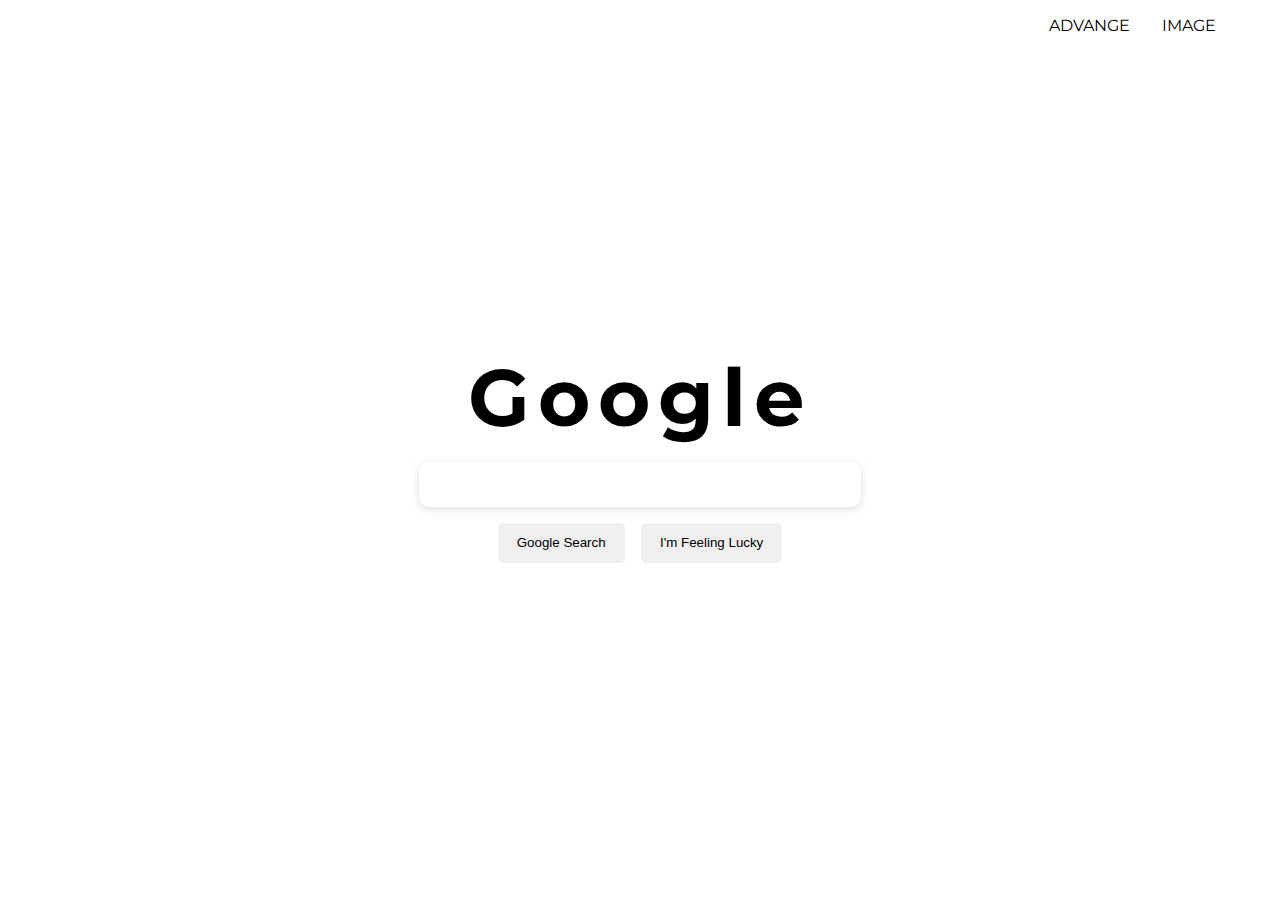
<file: search/search/index.html>
<!DOCTYPE html>
<html lang="en">

<head>
    <title>Search</title>
    <link rel="stylesheet" href="style.css">
</head>

<body>
    <header class="primary-header">
        <nav>
            <ul class="flex">
                <li><a href="advancesearch.html">Advange</a></li>
                <li><a href="imagesearch.html">Image</a></li>
            </ul>
        </nav>
    </header>

    <form action="https://google.com/search" class="main-form grid">
        <h1 class="logo">Google</h1>
        <input type="text" name="q" class="search-bar">
        <div class="flex btn-align">
            <input type="submit" value="Google Search">
            <input type="submit" value="I'm Feeling Lucky">
        </div>
    </form>
</body>

</html>
</file>
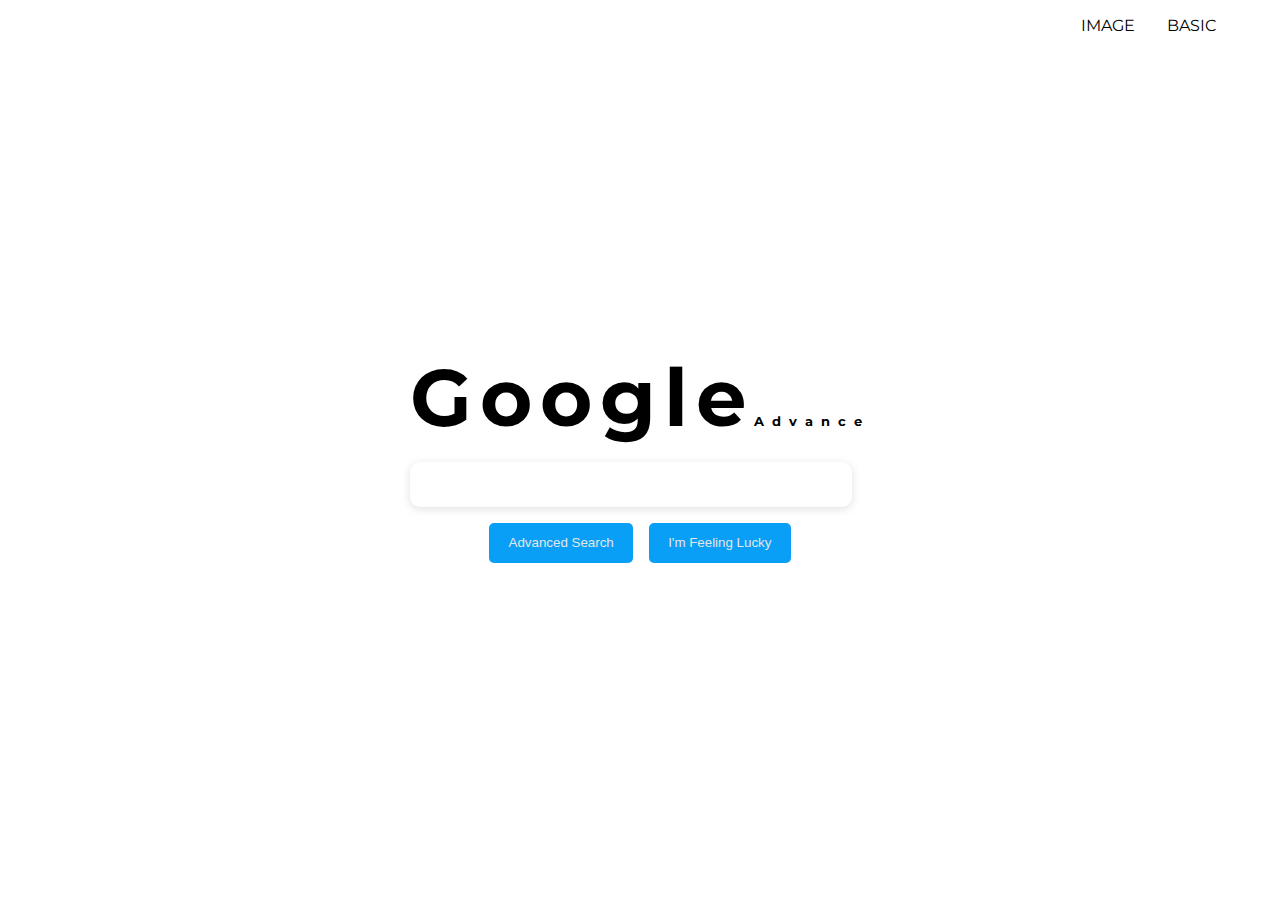
<file: search/search/advancesearch.html>
<!DOCTYPE html>
<html lang="en">

<head>
    <title>Search</title>
    <link rel="stylesheet" href="style.css">
</head>

<body>
    <header class="primary-header">
        <nav>
            <ul class="flex">
                <li><a href="imagesearch.html">Image</a></li>
                <li><a href="index.html">Basic</a></li>
            </ul>
        </nav>
    </header>

    <form action="https://google.com/search" class="main-form advance grid">
        <h1 class="logo">Google<span style="font-size:.8rem">Advance</span></h1>
        <input type="text" name="q" class="search-bar">
        <div class="flex btn-align">
            <input type="submit" value="Advanced Search">
            <input type="submit" value="I'm Feeling Lucky">
        </div>
    </form>
</body>

</html>
</file>
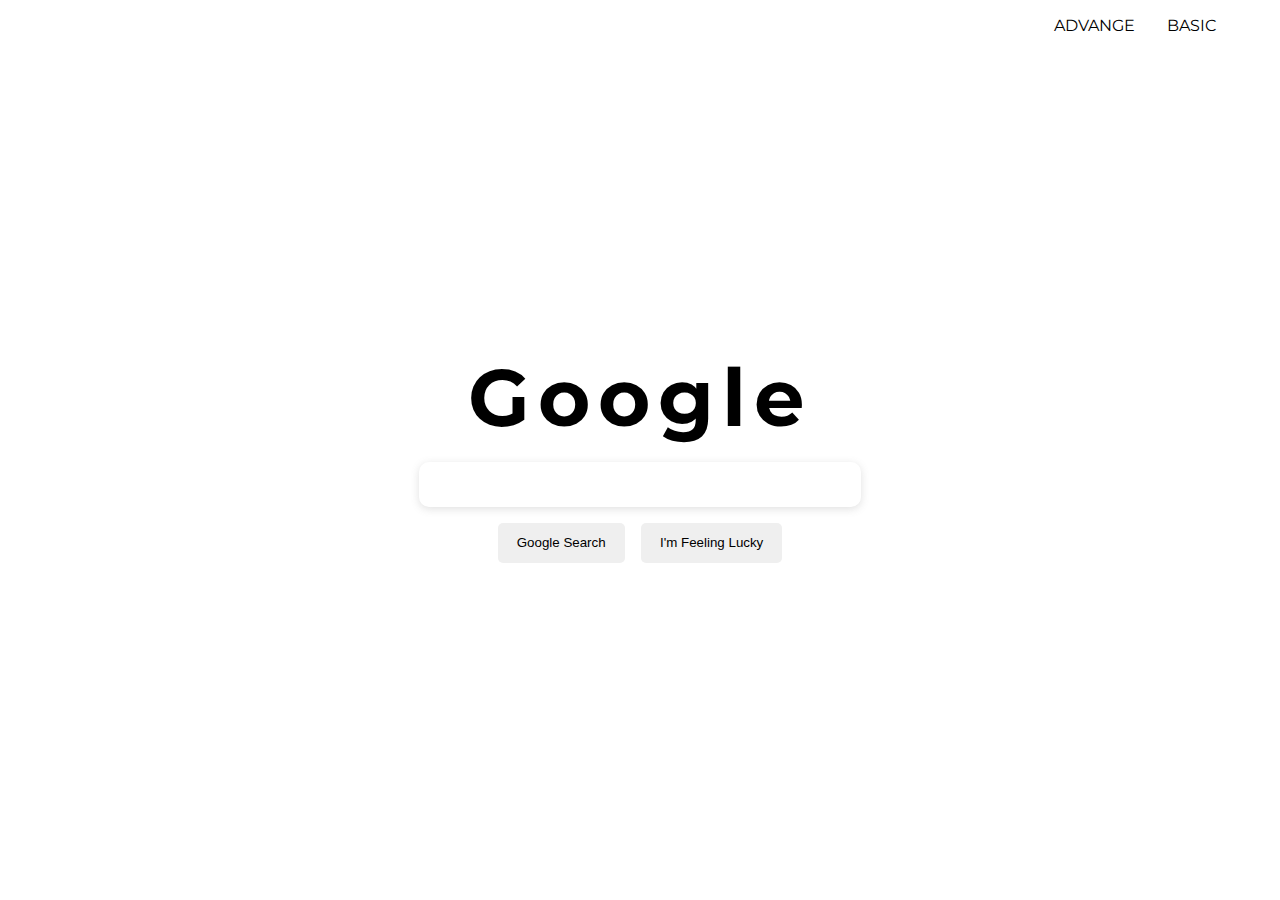
<file: search/search/imagesearch.html>
<!DOCTYPE html>
<html lang="en">

<head>
    <title>Search</title>
    <link rel="stylesheet" href="style.css">
</head>

<body>
    <header class="primary-header">
        <nav>
            <ul class="flex">
                <li><a href="advancesearch.html">Advange</a></li>
                <li><a href="index.html">Basic</a></li>
            </ul>
        </nav>
    </header>

    <form action="https://images.google.com" class="main-form grid">
        <h1 class="logo">Google</h1>
        <input type="text" name="q" class="search-bar">
        <div class="flex btn-align">
            <input type="submit" value="Google Search">
            <input type="submit" value="I'm Feeling Lucky">
        </div>
    </form>
</body>

</html>
</file>
<file: search/search/style.css>
/* import component*/

@import url('https://fonts.googleapis.com/css2?family=Montserrat&display=swap');

/*Root variable*/

:root {
    --black-color: 0 100% 0%;
    --white-bg: 2 0% 90%;
}

ul,
h1,
li,
h2,
h3,
h4 {
    padding: 0;
    margin: 0;
}

body {
    padding: 0;
    margin: 0;
    height: 98vh;
    overflow: hidden;
    font-family: 'Montserrat', sans-serif;
}

.flex {
    display: flex;
    gap: var(--gap, 1rem);
}

.grid {
    display: grid;
    gap: var(--gap, 1rem);
}


/* NAV BAR */

.primary-header ul {
    list-style: none;
    justify-content: flex-end;
    gap: 2rem;
    margin: 1rem 4rem;
}

li>* {
    text-decoration: none;
    color: hsl(var(--black-color));
    text-transform: uppercase;
}


/* FORM APPLICATION  */

.logo {
    text-align: center;
    font-size: 5rem;
    letter-spacing: 8px;
}

.main-form {
    height: 100%;
    max-height: 90vh;
    place-content: center;
}

.search-bar {
    width: clamp(25rem, 30vw + 2rem, 30rem);
    height: 1.2rem;
    padding: 0.8rem;
    border-radius: 10px;
    border: none;
    box-shadow: rgba(99, 99, 99, 0.2) 0px 2px 8px 0px;
}

.btn-align {
    justify-content: center;
}

.btn-align>* {
    padding: 0.8rem 1.2rem;
    border: none;
    border-radius: 5px;
}

.advance input[type=submit] {
    color: hsl(var(--white-bg));
    background-color: rgb(9, 159, 246);
}
</file>
